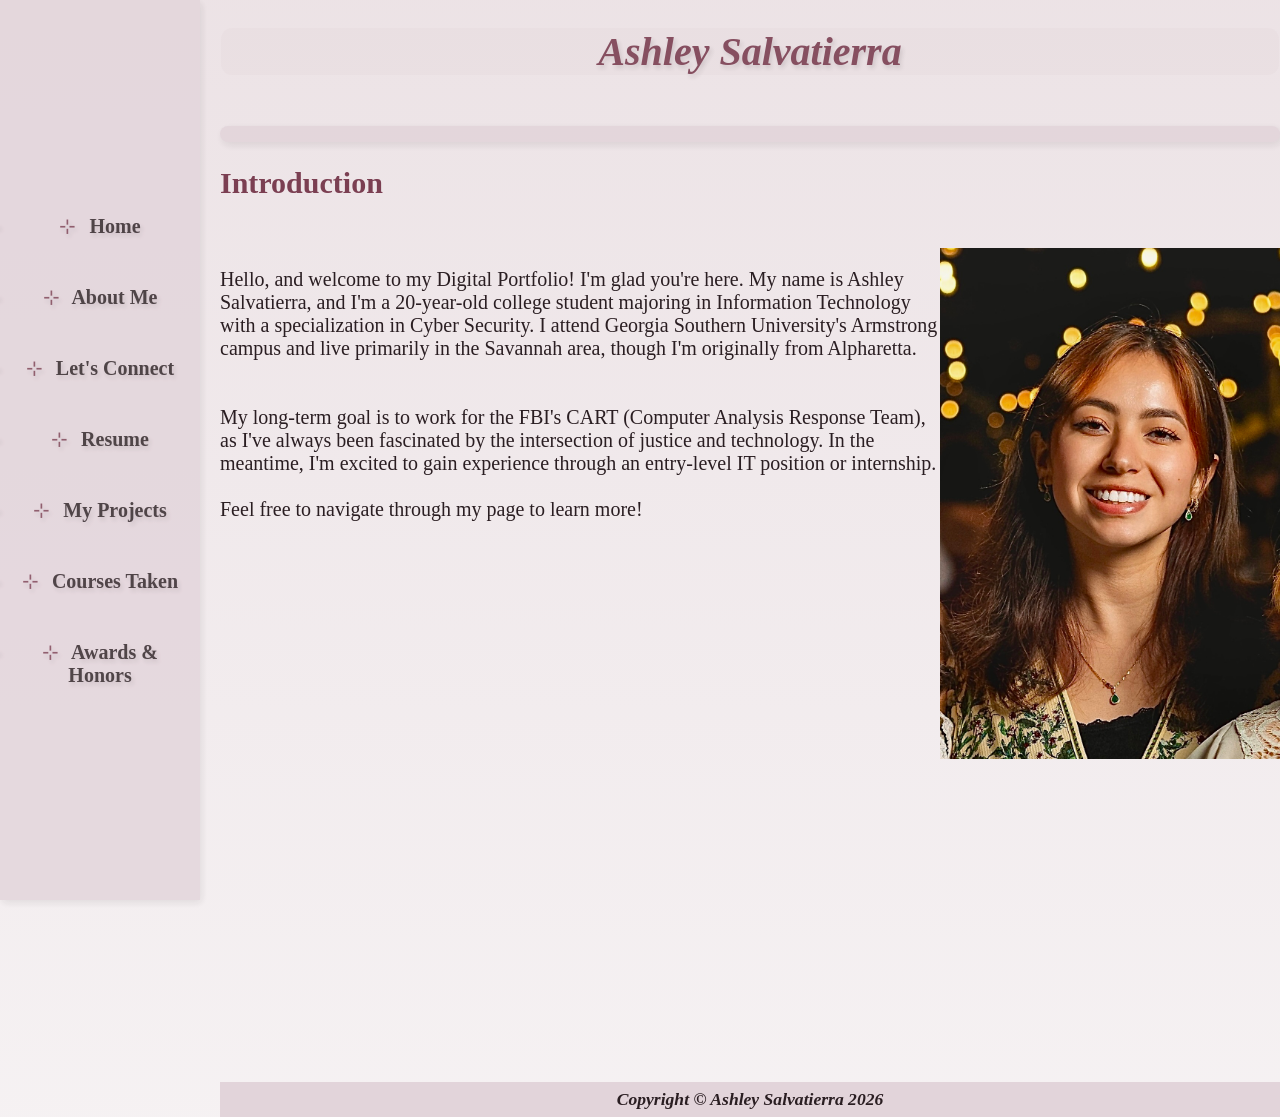
<file: index.html>
<!DOCTYPE html>
<html lang="en"> 




<head>
<title> My Digital Portfolio: Ashley Salvatierra </title>
 <meta charset="utf-8">
<link rel= "stylesheet" href="style.css">
     <meta name="viewport" content="width=device-width, initial-scale=1.0">
 <link rel="icon" href="favicon_io (1)/favicon.ico" type="images/x-icon">

</head>

 <body> 
 <h1> Ashley Salvatierra <br> </h1>
  
<br>
 <nav> <b> 
<ul class="sidebar"> 
<li> <a href="index.html"> Home </a> &nbsp;</li>
<li><a href="About me!.html"> About Me </a> &nbsp; </li>
<li> <a href="Connect.html"> Let's Connect </a> &nbsp;</li>
<li> <a href="Resume.html"> Resume </a>  &nbsp; </li>
<li> <a href="Projects.html"> My Projects </a> &nbsp; </li>
<li> <a href="Courses.html"> Courses Taken</a> &nbsp; </li>
<li> <a href="Awards.html"> Awards & Honors </a> </li>
</b>
</ul>
</nav>


 <main> 
    <h2> Introduction</h2>

    <br> <img style="float:right;background-repeat:no-repeat; background-size:70%" src="introduction_pic.jpeg" alt="An introductory photo of me! I apologize the browser isn't functioning as expected." width="340">  
    
  
    
    
    
   <p> Hello, and welcome to my Digital Portfolio! I'm glad you're here. My name is Ashley Salvatierra, and I'm a 20-year-old college student majoring in Information Technology with a specialization in Cyber Security. I attend Georgia Southern University's Armstrong campus and live primarily in the Savannah area, though I'm originally from Alpharetta. <br> <br> 
    <br> My long-term goal is to work for the FBI's CART (Computer Analysis Response Team), as I've always been fascinated by the intersection of justice and technology. 
    In the meantime, I'm excited to gain experience through an entry-level IT position or internship. 
     <br> <br>  Feel free to navigate through my page to learn more! </p>
 </main>




 <br> <br> 


<footer style="margin-top: 495px;"> <b><i>Copyright &copy; Ashley Salvatierra 2026</i></b> </footer>

 </body>
</html>
</file>
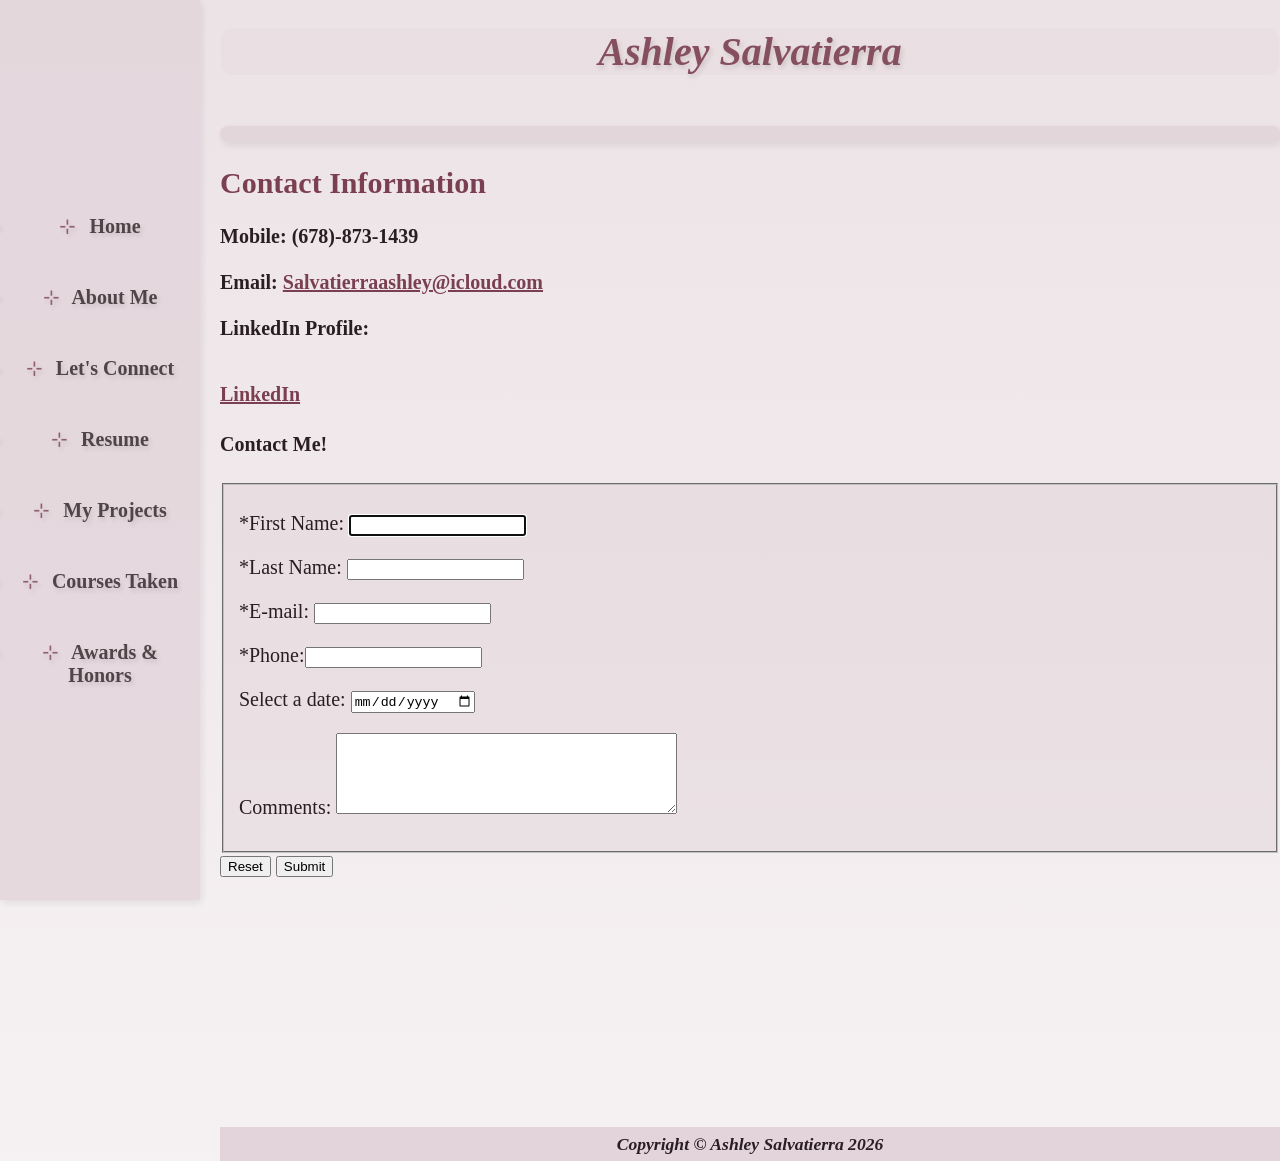
<file: Connect.html>
<!DOCTYPE html>
<html lang="en"> 


<head>
<title> My Digital Portfolio: Ashley Salvatierra </title>
 <meta charset="utf-8">
<link rel= "stylesheet" href="style.css">
     <meta name="viewport" content="width=device-width, initial-scale=1.0">

 <link rel="icon"href="favicon_io (1)/favicon.ico" type="images/x-icon">

</head>
 <body> 
 <h1>
Ashley Salvatierra <br>

  </h1>
<br>

 <nav> <b> 
<ul class="sidebar"> 
<li> <a href="index.html"> Home </a> &nbsp;</li>
<li><a href="About me!.html"> About Me </a> &nbsp; </li>
<li> <a href="Connect.html"> Let's Connect </a> &nbsp;</li>
<li> <a href="Resume.html"> Resume </a>  &nbsp; </li>
<li> <a href="Projects.html"> My Projects </a> &nbsp; </li>
<li> <a href="Courses.html"> Courses Taken</a> &nbsp; </li>
<li> <a href="Awards.html"> Awards & Honors </a> </li>
</b>
</ul>
</nav>

 <main> 
    <h2> Contact Information </h2>

    <b> <p>Mobile: (678)-873-1439 <br>
        <BR> Email: <a href="mailto:Salvatierraashley@icloud.com"> Salvatierraashley@icloud.com </a>
            <br> <br> LinkedIn Profile: <a href=""> </a> <br> <br>

           <script src="https://platform.linkedin.com/badges/js/profile.js" async defer type="text/javascript"></script> 

              
           <div class="badge-base LI-profile-badge" data-locale="en_US" data-size="large" data-theme="light" data-type="HORIZONTAL" data-vanity="ashley-salvatierra-114b463a8" data-version="v1"><a class="badge-base__link LI-simple-link" href="https://www.linkedin.com/in/ashley-salvatierra-114b463a8?trk=profile-badge">LinkedIn </a></div>
        </b>
      
<form> 


<h4>Contact Me!</h4>
<fieldset> 



<p> 

  *First Name:
  <input type="text" name="FirstName" 
  id="FirstName" required="required" autocapitalize="on" autofocus> 
</p>

<p> 
*Last Name: 
<input type="textbox" name="LastName" id="LastName" required="required" autocapitalize="on">
</p>


<p> 
*E-mail: <input type="email" id="email" name="email" required="required">
</p>


<p> 
*Phone:<input type="tel" id="phonenumber" name="phonenumber" required="required">



</p>

<p> 
Select a date:
<input type="date" name="Date" id="Date">
</p>


<p> 
Comments: 
<textarea id="Comments" name="Comments" rows="5" cols="40"> </textarea>

</p>

</fieldset>

<input type="reset" value="Reset">

<input type="submit" id="submitforms" value="Submit" onclick="showMessage(); return false;">

</form>

<script> 

function showMessage() {
window.alert("Thank you for your submission! I should be reaching out shortly.");
}

</script>



 </main>
<footer style="margin-top: 250px;"> <b><i>Copyright &copy; Ashley Salvatierra 2026</i></b> </footer>

</body>
</html>
</file>
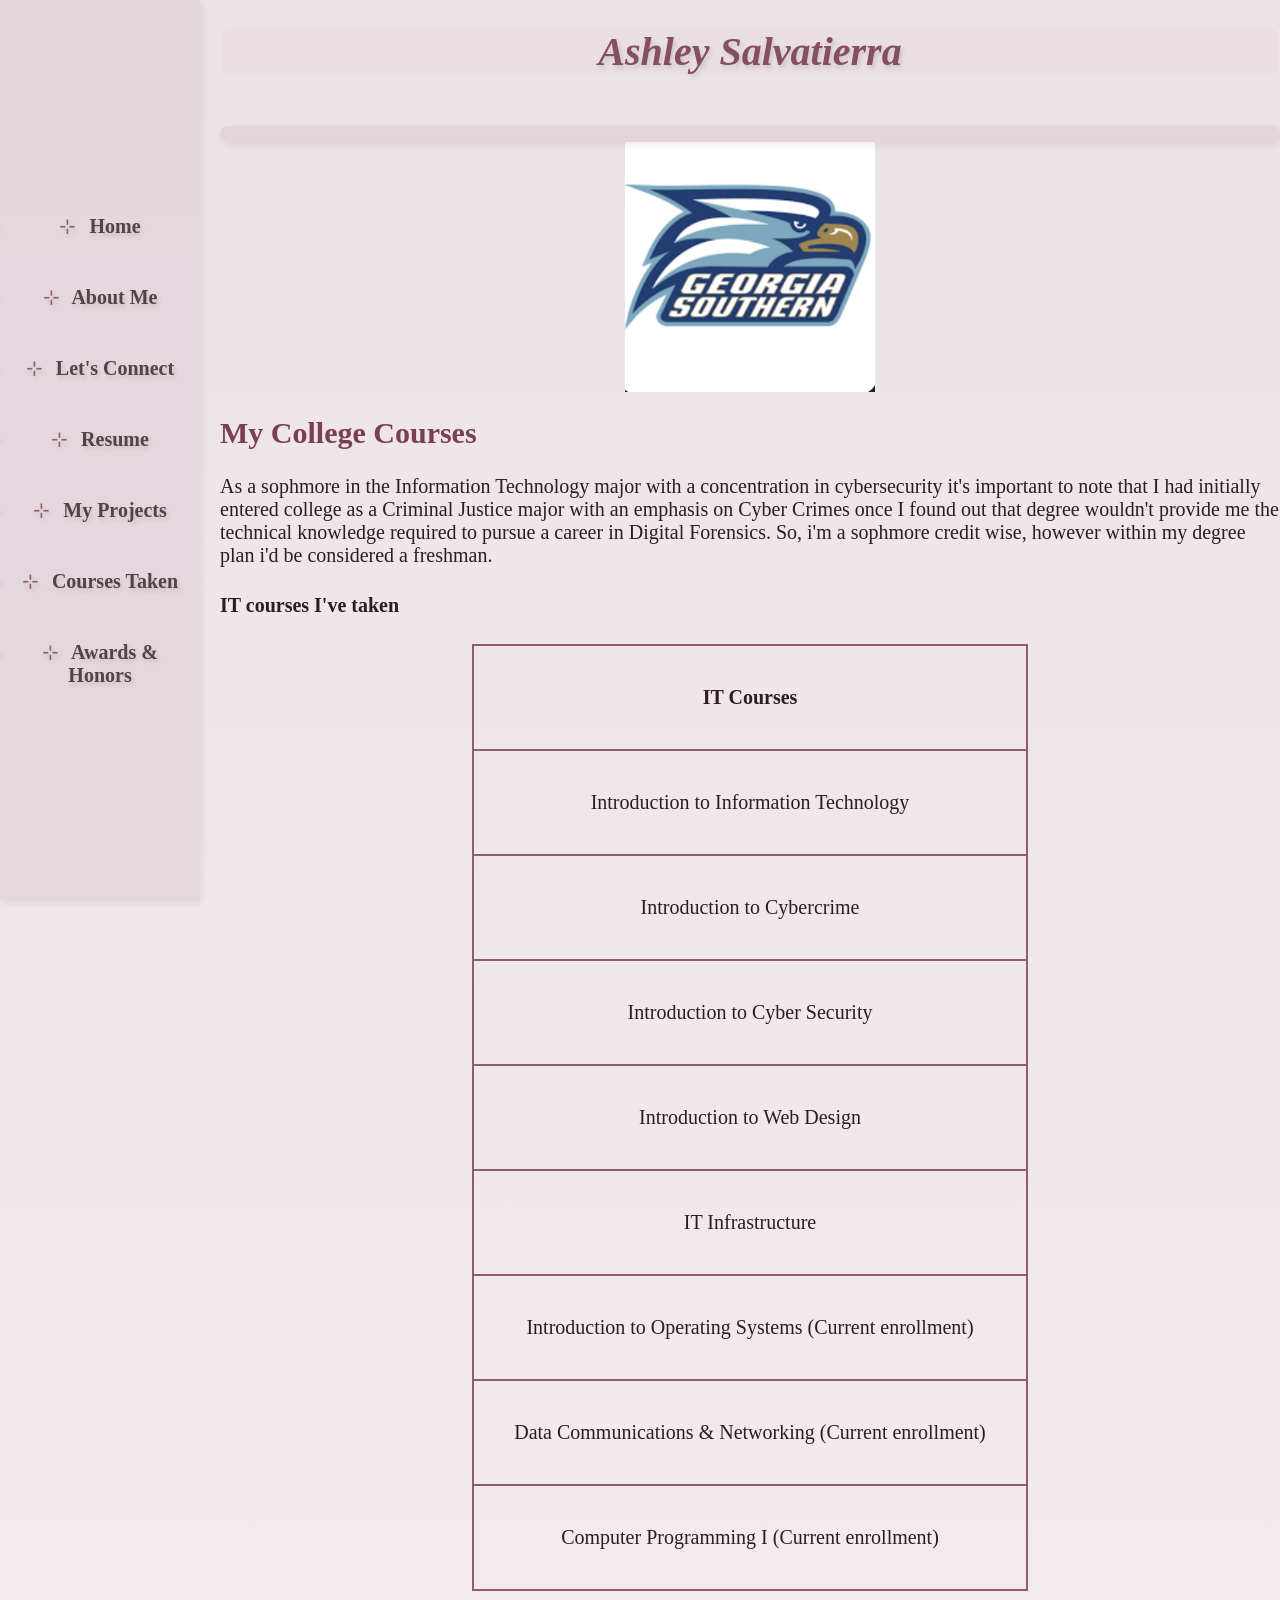
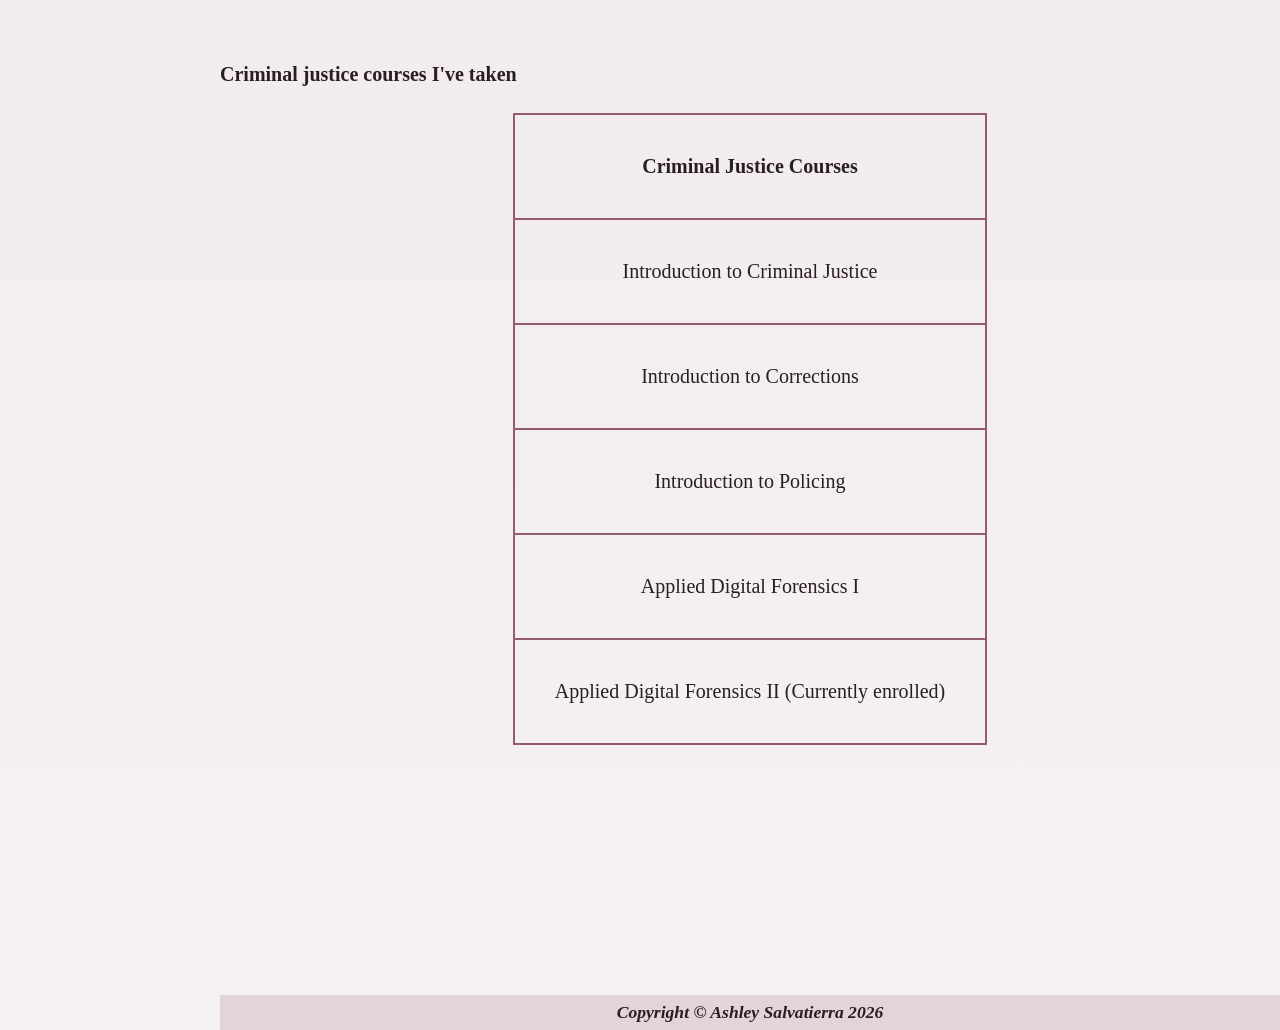
<file: Courses.html>
<!DOCTYPE html>
<html lang="en"> 


<head>
<title> My Digital Portfolio: Ashley Salvatierra </title>
   <meta charset="utf-8">

<link rel= "stylesheet" href="style.css">
       <meta name="viewport" content="width=device-width, initial-scale=1.0">

 <link rel="icon" href="favicon_io (1)/favicon.ico" type="images/x-icon">

</head>

 <body> 
 <h1>
Ashley Salvatierra <br>
 </h1>
<br>

 <nav> <b> 
<ul class="sidebar"> 
<li> <a href="index.html"> Home </a> &nbsp;</li>
<li><a href="About me!.html"> About Me </a> &nbsp; </li>
<li> <a href="Connect.html"> Let's Connect </a> &nbsp;</li>
<li> <a href="Resume.html"> Resume </a>  &nbsp; </li>
<li> <a href="Projects.html"> My Projects </a> &nbsp; </li>
<li> <a href="Courses.html"> Courses Taken</a> &nbsp; </li>
<li> <a href="Awards.html"> Awards & Honors </a> </li>
</b>
</ul>
</nav>



<div id="coursesschool"> </div>

 <main> 
    <h2> My College Courses</h2>
    As a sophmore in the Information Technology major with a concentration in cybersecurity it's important to note that I had initially entered college as a Criminal Justice major with an emphasis on Cyber Crimes once I found out that degree wouldn't provide me the technical knowledge required to pursue a career in Digital Forensics. So, i'm a sophmore credit wise, however  within my degree plan i'd be considered a freshman. 


    <script> 

  var IT = [
    "Introduction to Information Technology", 
    "Introduction to Cybercrime", 
    "Introduction to Cyber Security",
    "Introduction to Web Design", 
    "IT Infrastructure", 
   "Introduction to Operating Systems (Current enrollment) ",
    "Data Communications & Networking (Current enrollment)",
    "Computer Programming I (Current enrollment) "
    ];

</script> 

<table>


   <h4>  IT courses I've taken</caption> </h4>

    <tr> 
        <th> 
            IT Courses
        </th>
    </tr>

 
       <tr> <td> <script> document.write(IT[0]);</script></td></tr>
       <tr> <td> <script> document.write(IT[1]);</script></td></tr>
       <tr> <td> <script> document.write(IT[2]);</script></td></tr>
       <tr> <td> <script> document.write(IT[3]);</script></td></tr>
       <tr> <td> <script> document.write(IT[4]);</script></td></tr>
       <tr> <td> <script> document.write(IT[5]);</script></td></tr>
       <tr> <td> <script> document.write(IT[6]);</script></td></tr>
       <tr> <td> <script> document.write(IT[7]);</script></td></tr>


</table>


<br> <br> 



<script> 
    var CRJU = [
"Introduction to Criminal Justice", 
"Introduction to Corrections", 
"Introduction to Policing",
"Applied Digital Forensics I",
"Applied Digital Forensics II (Currently enrolled)"
];
</script> 
<table> 

   <h4>  Criminal justice courses I've taken</caption> </h4>

    <tr> 
        <th> 
            Criminal Justice Courses
        </th>
    </tr>

       <tr> <td> <script> document.write(CRJU[0]);</script></td></tr>
              <tr> <td> <script> document.write(CRJU[1]);</script></td></tr>
       <tr> <td> <script> document.write(CRJU[2]);</script></td></tr>
       <tr> <td> <script> document.write(CRJU[3]);</script></td></tr>
       <tr> <td> <script> document.write(CRJU[4]);</script></td></tr>

</table>




 </main>
<footer style="margin-top: 250px;"> <b><i>Copyright &copy; Ashley Salvatierra 2026</i></b> </footer>

 </body>
</html>
</file>
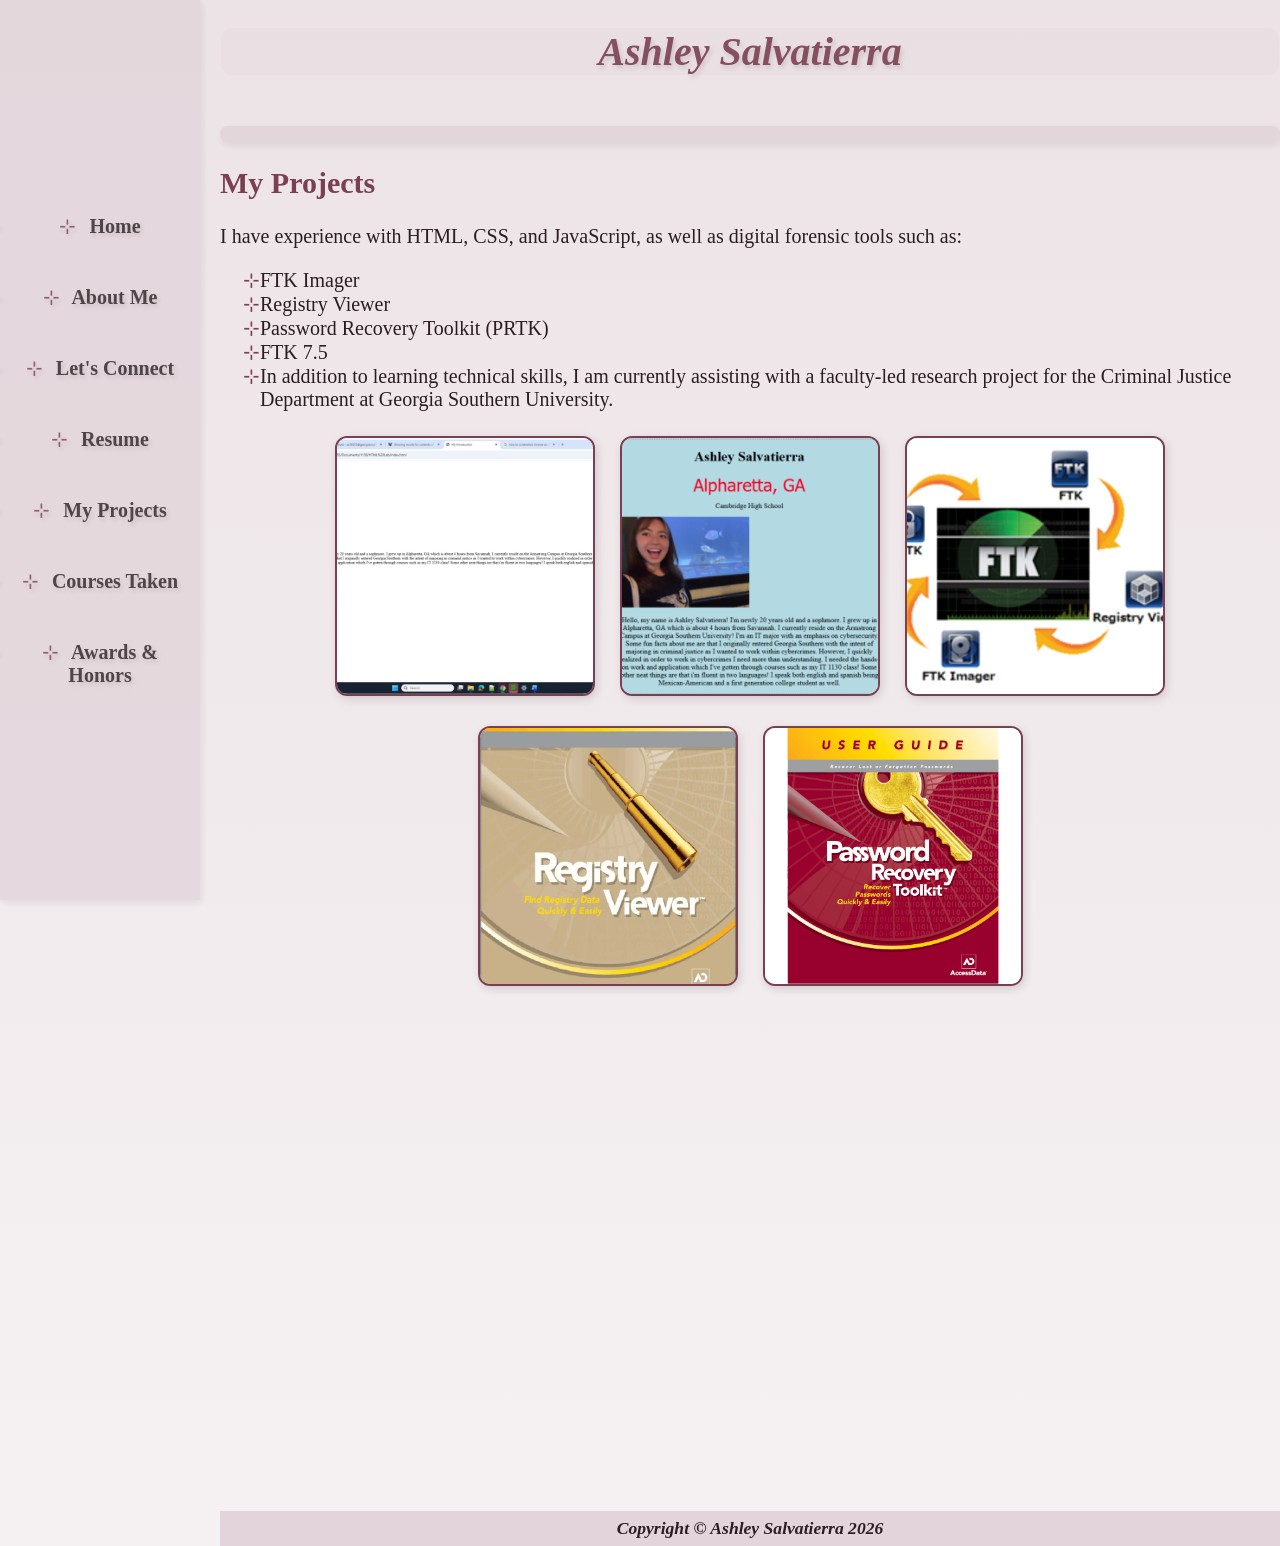
<file: Projects.html>
<!DOCTYPE html>
<html lang="en"> 


<head>

   
<title> My Digital Portfolio: Ashley Salvatierra </title>
 <meta charset="utf-8">
<link rel= "stylesheet" href="style.css">
 <link rel="icon" href="favicon_io (1)/favicon.ico" type="images/x-icon">
       <meta name="viewport" content="width=device-width, initial-scale=1.0">

<style> a { color:rgba(54, 7, 19, 0.803);  } a:hover { color:rgba(54, 7, 19, 0.803); } </style>
</head>

   <body> 
 <h1>
Ashley Salvatierra <br> </h1>

      
<br>
 <nav> <b> 
<ul class="sidebar"> 
<li> <a href="index.html"> Home </a> &nbsp;</li>
<li><a href="About me!.html"> About Me </a> &nbsp; </li>
<li> <a href="Connect.html"> Let's Connect </a> &nbsp;</li>
<li> <a href="Resume.html"> Resume </a>  &nbsp; </li>
<li> <a href="Projects.html"> My Projects </a> &nbsp; </li>
<li> <a href="Courses.html"> Courses Taken</a> &nbsp; </li>
<li> <a href="Awards.html"> Awards & Honors </a> </li>
</b>
</ul>
</nav>


 <main> 
    <h2> My Projects </h2>

        <div class="experience"> 
    <caption> I have experience with HTML, CSS, and JavaScript, as well as digital forensic tools such as: </caption> 
      <ul> <li> FTK Imager</li>
        <li> Registry Viewer</li>
        <li> Password Recovery Toolkit (PRTK) </li>
        <li> FTK 7.5 </li>
         <li> In addition to learning technical skills, I am currently assisting with a faculty-led research project for the Criminal Justice Department at Georgia Southern University. </li>
        </ul>
        </div>

<div class="pink-thumbs">
      <a href="https://drive.google.com/drive/folders/191KlyhPvoEKknan6V-3WJOIe6RbaE5nC?usp=sharing" target="_blank">
        <img src="PROJECTHTML.png" alt="HTML Project">
      </a>

      <a href="https://drive.google.com/drive/folders/1_7z9xtaZGS3ORNmz9KaO8za2v4DVWep3?usp=sharing" target="_blank">
        <img src="PROJECTCSS.png" alt="HTML + CSS Project">
      </a>


 <img src="PRTK .jpg" alt="PRTK + FTK Tool Kit logo">
  <img src="Registryviewer.webp" alt="image of Registry viewer logo">
   <img src="prtkpic.png" alt="image of PRTK logo">
    </div>




 </main>
<footer style="margin-top: 525px;"> <b><i>Copyright &copy; Ashley Salvatierra 2026</i></b> </footer>

   </body>
</html>
</file>
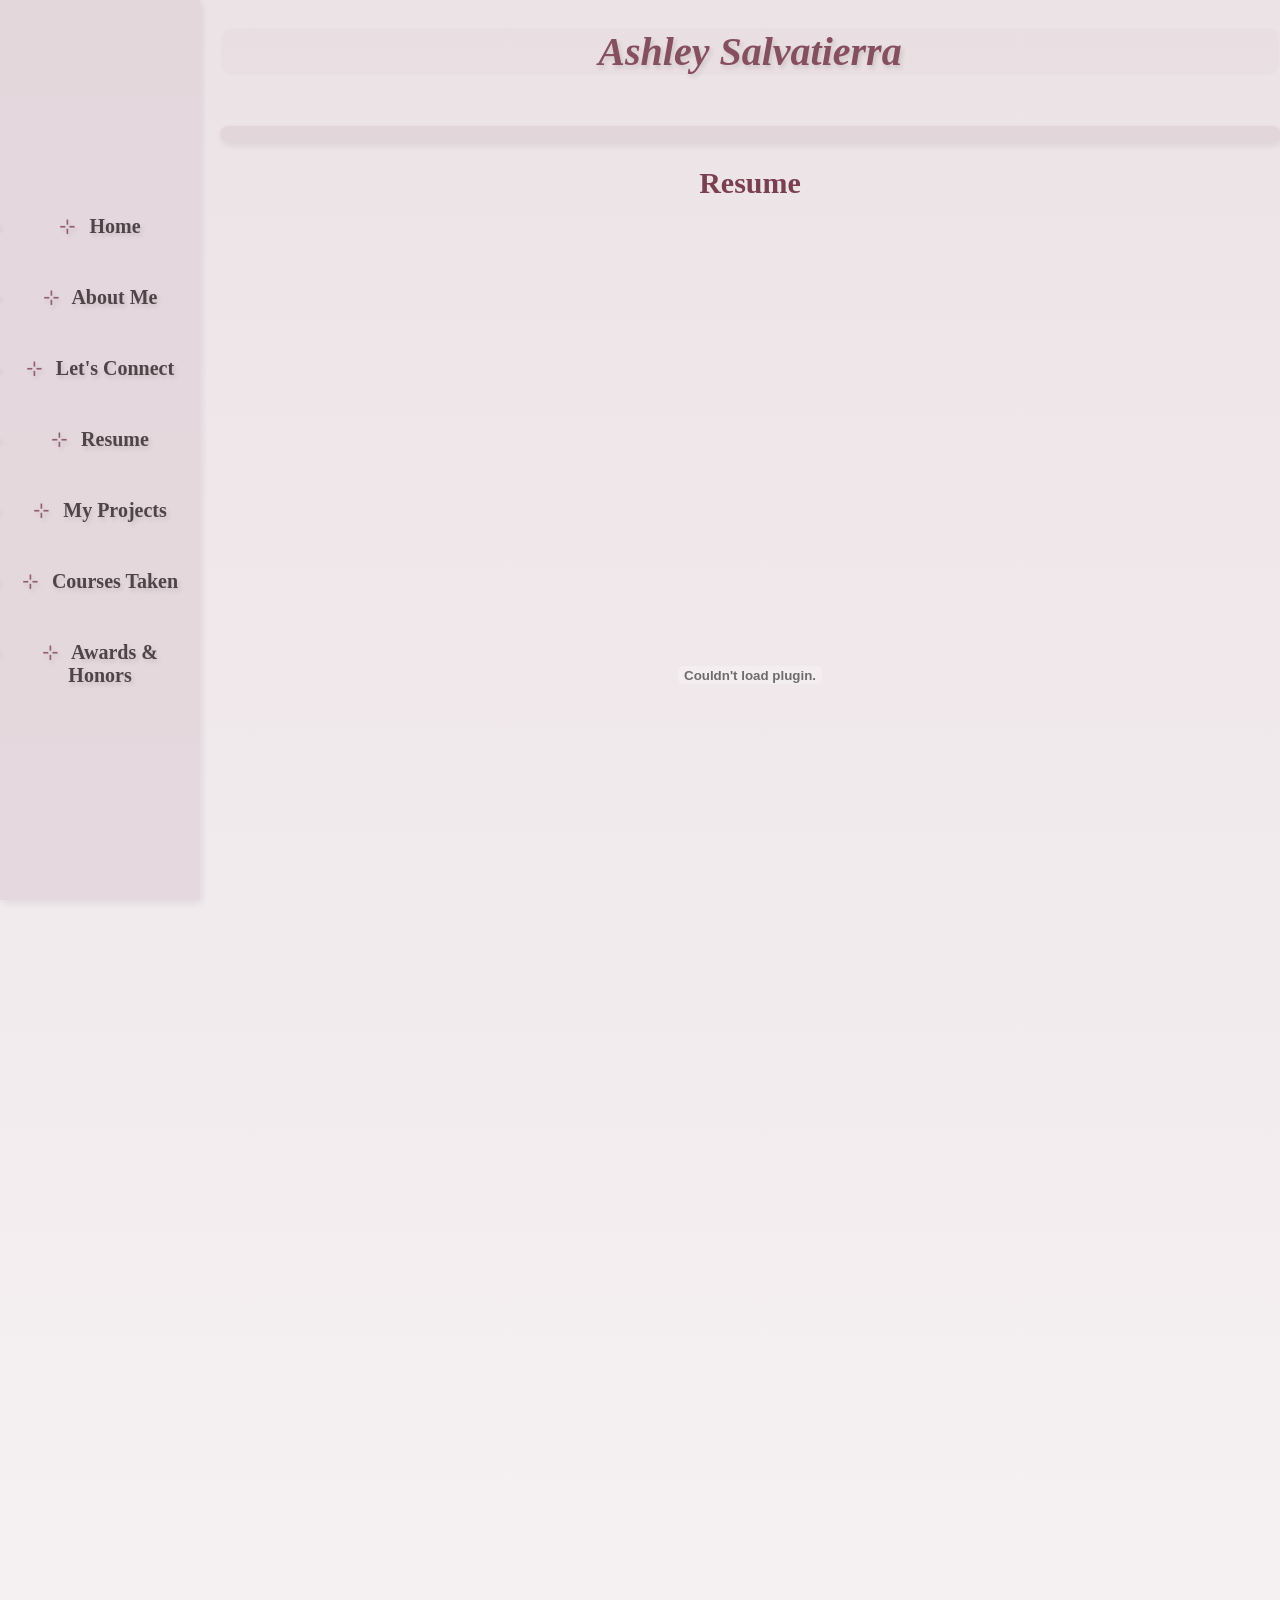
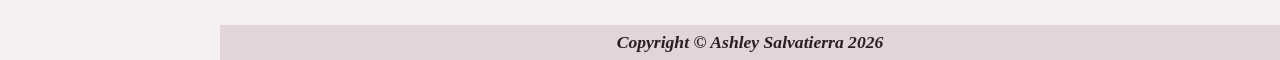
<file: Resume.html>
<!DOCTYPE html>
<html lang="en"> 


<head>
<title> My Digital Portfolio: Ashley Salvatierra </title>
 <meta charset="utf-8">
<link rel= "stylesheet" href="style.css">
     <meta name="viewport" content="width=device-width, initial-scale=1.0">

 <link rel="icon" href="favicon_io (1)/favicon.ico" type="images/x-icon">

</head>

 <body> 
 <h1>
Ashley Salvatierra <br> </h1>
  
<br>




 <nav> <b> 
<ul class="sidebar"> 
<li> <a href="index.html"> Home </a> &nbsp;</li>
<li><a href="About me!.html"> About Me </a> &nbsp; </li>
<li> <a href="Connect.html"> Let's Connect </a> &nbsp;</li>
<li> <a href="Resume.html"> Resume </a>  &nbsp; </li>
<li> <a href="Projects.html"> My Projects </a> &nbsp; </li>
<li> <a href="Courses.html"> Courses Taken</a> &nbsp; </li>
<li> <a href="Awards.html"> Awards & Honors </a> </li>
</b>
</ul>
</nav>
  


 <main> 
    <h2 style="text-align: center">  </style>Resume</h2>
<div> 

    <!-- AshleySalvatierra.pdf -->
     <embed style="height: 100vh; width: 100%;" src="AshleySalvatierraResume.pdf" type="">
</div>


 </main>


<footer style="margin-top: 495px;"> <b><i>Copyright &copy; Ashley Salvatierra 2026</i></b> </footer>

 </body>
</html>
</file>
<file: style.css>
*{box-sizing: border-box;}

body{
    background-color:#F7F4F5; 
    margin: 0; padding: 0; 
    color: #2A1E22; 
    font-family:'Times New Roman', Times, serif;
    font-size: 20px;
    background-image:linear-gradient(to bottom, #A16B7B20, #A16B7B05); 
    margin-left: 220px;
}

nav{
    background-color: #E2D4DA; 
}

h1 {
    color:#7B3F52; 
    font-style:italic;
    text-align:center;
    font-size: large 'Times New Roman', Times, serif;
    padding: 1px;
    border-radius: 12px;
    background: #E2D4DA50 content-box;
    text-shadow:2px 3px 4px rgba(42, 30, 34, 0.15); 
    opacity: 0.9;
}

header {background-color: #945B6D;} 

nav a { color:#2A1E22; }

h2 {color: #7B3F52;}

footer{
    background-color:#E2D4DA;
    color: #2A1E22;
    text-align:center;
    font-size: 88%;
    padding: 7px;
}

li::marker {
  content: "⊹"; 
  color: #7B3F52;
}

nav a{text-decoration:none;}

.transformeffect:hover {
  transform: scale(1.1);
}

#coursesschool {
    background-image:url(coursesschool.png);
    background-repeat:no-repeat;
    background-size:250px;
    height:250px; 
    background-position: bottom center;
}

.sidebar { 
    list-style-type: none;
    background-color: #E2D4DA; 
    width:200px; 
    padding:0; 
    margin:0;
    text-shadow:2px 3px 4px rgba(42, 30, 34, 0.15); 
    box-shadow: 2px 3px 8px rgba(42, 30, 34, 0.1); 
    text-align: center; 
    top: 0;
    left: 0; 
    height: 100%;
    position: fixed; 
    overflow-x: hidden;
    display:flex; 
    flex-direction:column;
    justify-content: center;
    align-items: center;
    opacity: 0.9;
}


.award-flex {
    display: flex; 
    flex-wrap: wrap; 
    justify-content:center; 
    margin-top: 30px; 
    gap:20px;
}

.award-flex img {
    flex-basis: 200px; 
    align-self: center; 
    max-width: 100%; 
    height: auto; 
    border-radius: 7px;
}

.sidebar li a {
  display: block; 
  color: #2A1E22;
  padding: 12px 16px; 
  text-decoration: none; 
}

.sidebar li a::before {
    content: "⊹";
    margin-right: 8px;
    color: #7B3F52;
    font-weight: normal;
    display: inline-block;
}

.sidebar li a:hover { 
    color: #F7F4F5; 
    background-color: #945B6D; 
    transition: background-color 0.4s ease;
}

.sidebar li a:hover::before {
    color: #F7F4F5;
}

.sidebar li a:active {color:#2A1E22;}

.scroll-container {
    height: 200px;
    color: #2A1E22;
    width:80%;
    overflow-y:auto;
    overflow-x: hidden;
    padding: 14px;
    background-color: #E2D4DA40;
    border-radius:9px;
    margin-bottom: 20px; 
    text-align:start;
}

.award-grid {
    display:grid; 
    grid-template-columns: 2fr 2fr;
    margin-top: 20px;
}

a { color:#7B3F52; }

nav {
  background-color: #E2D4DA;
  width: 100%;
  padding: 8px;
  text-shadow: 2px 3px 4px rgba(42, 30, 34, 0.15);
  box-shadow: 2px 3px 8px rgba(42, 30, 34, 0.1);
  text-align: center;
  border-radius: 12px;
  opacity: 0.9;
}

@media (max-width:768px) {
  body {margin-left:0;}
  .award-flex {flex-direction:column; align-items: center;} 
  .sidebar { position: relative; width: 100%; height: auto; flex-direction: row; justify-content: space-around; padding:10px;}
  .sidebar li {flex-basis:auto;}
  .scroll-container {width: 100%;}
}

table {
  font-family: 'Times New Roman', Times, serif;
  border:2px solid #945B6D; 
  border-collapse: collapse;
  margin: 0 auto;
}

th, td {
    border: 2px solid #945B6D; 
    text-align: center; 
    padding: 2em;
}

fieldset {
    background-color: #945B6D15; 
    font-family: 'Times New Roman', Times, serif; 
    color: #2A1E22; 
    display: block; 
    text-align: left;
}

.pink-thumbs {
  display: flex;
  justify-content: center;
  gap: 25px;
  margin-top: 25px;
    flex-wrap:wrap;
}

.pink-thumbs img {
  width: 260px;
    height:260px;
    object-fit: cover;
  border-radius: 12px;
  box-shadow: 2px 3px 8px rgba(42, 30, 34, 0.15);
  border: 2px solid #7B3F52;
  transition: transform 0.3s ease, box-shadow 0.3s ease;
}

.pink-thumbs img:hover {
  transform: scale(1.08);
  box-shadow: 4px 6px 12px rgba(123, 63, 82, 0.3);
}

.awards-table-container {overflow-x: auto; width: 100%;}

.awards-table {width: 100%; 
table-layout: fixed;
border: 2px solid #945B6D;
border-collapse: collapse;
margin: 0 auto;}

.awards-table th, 
.awards-table td {
border: 2px solid #945B6D;
text-align: center;
padding: 1em;
word-wrap: break-word;
white-space: normal;
}

.awards-table img {
max-width: 100%;
width: 120px;
height: auto;
}

@media (max-width: 768px) {.awards-table th, 
.awards-table td {padding: 0.5em;}}

.video-container {
position: relative;
width: 100%;
max-width:700px;
margin: 0 auto;
padding-bottom: 56.25%;
height: 0;
overflow: hidden;
border-radius: 12px;
}

.video-container iframe {
position: absolute;
top: 0;
left: 0;
width: 100%;
height: 100%;
}

@media (max-width: 768px) {
    .pink-thumbs { 
        flex-direction: column; 
       align-items: center;} 

    .pink-thumbs img {
        width: 80%; 
        max-width: 300px; 
        height: auto;
    }
}
</file>
